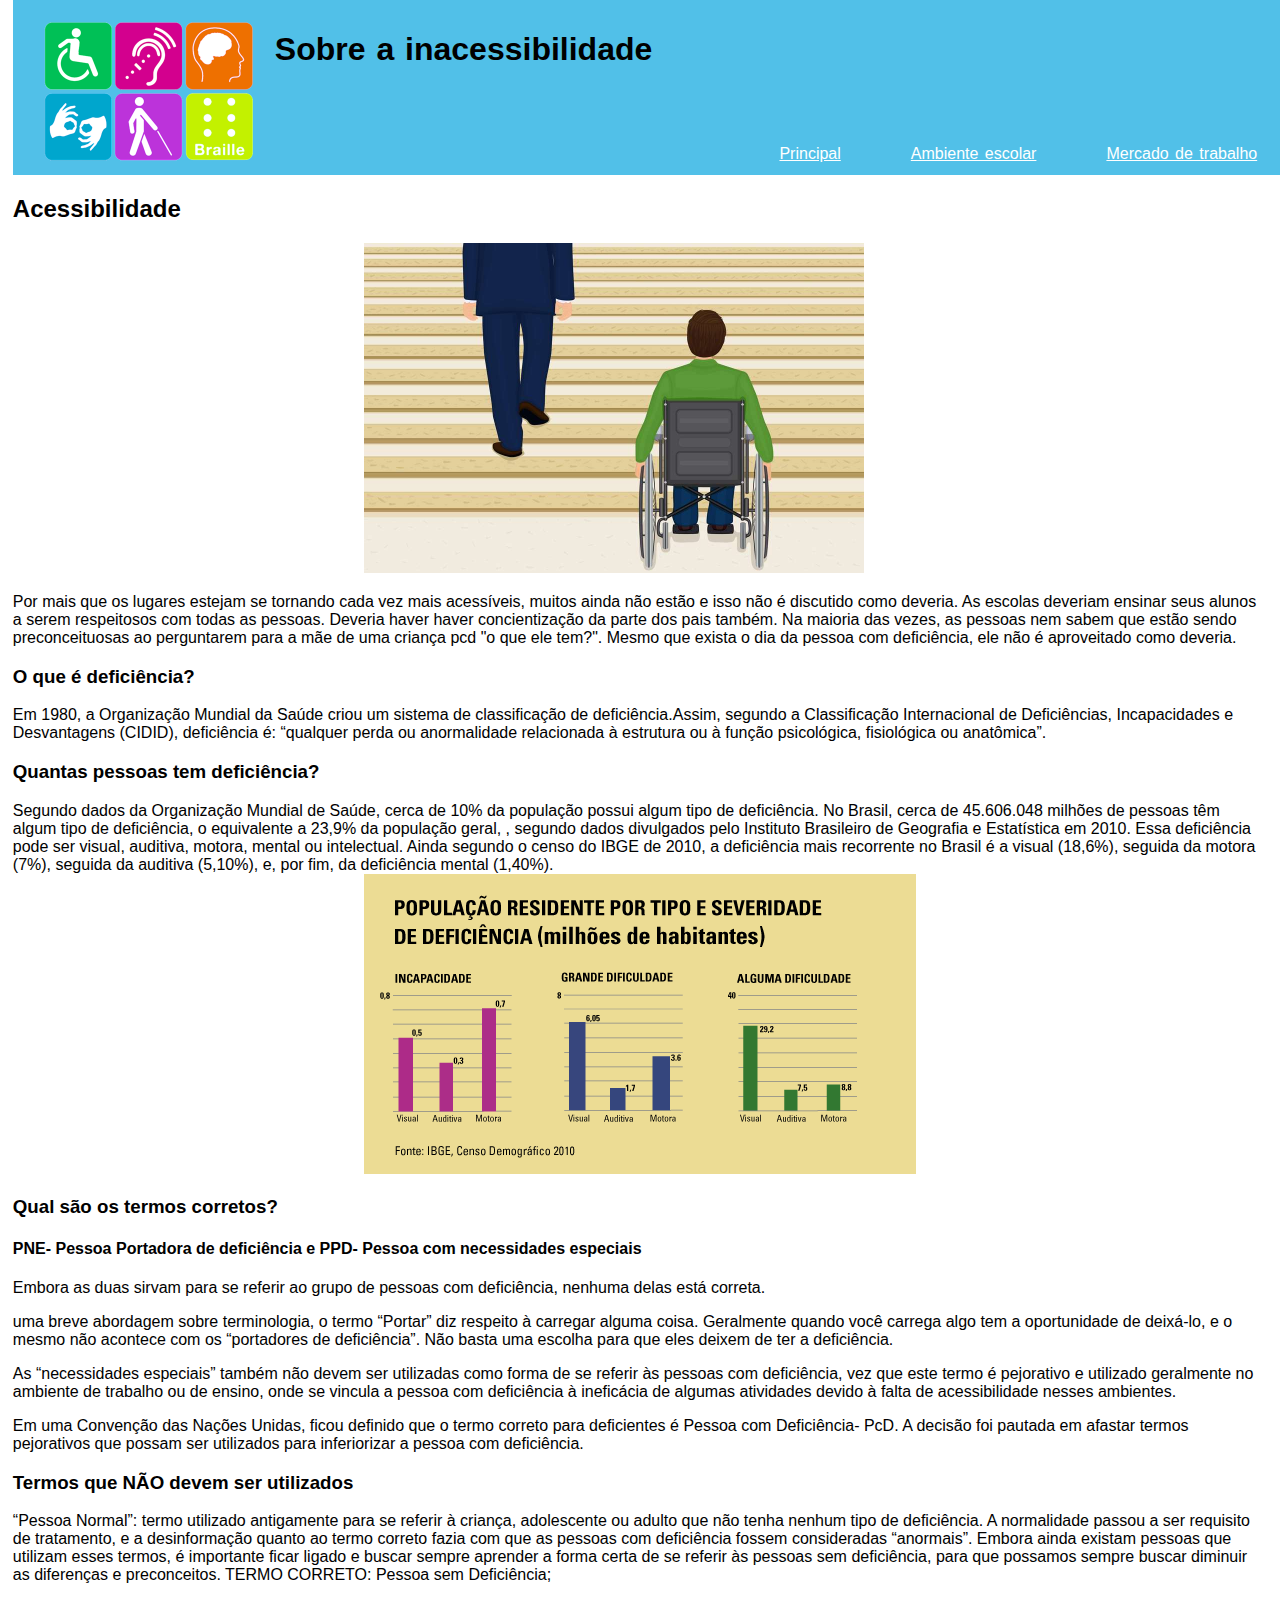
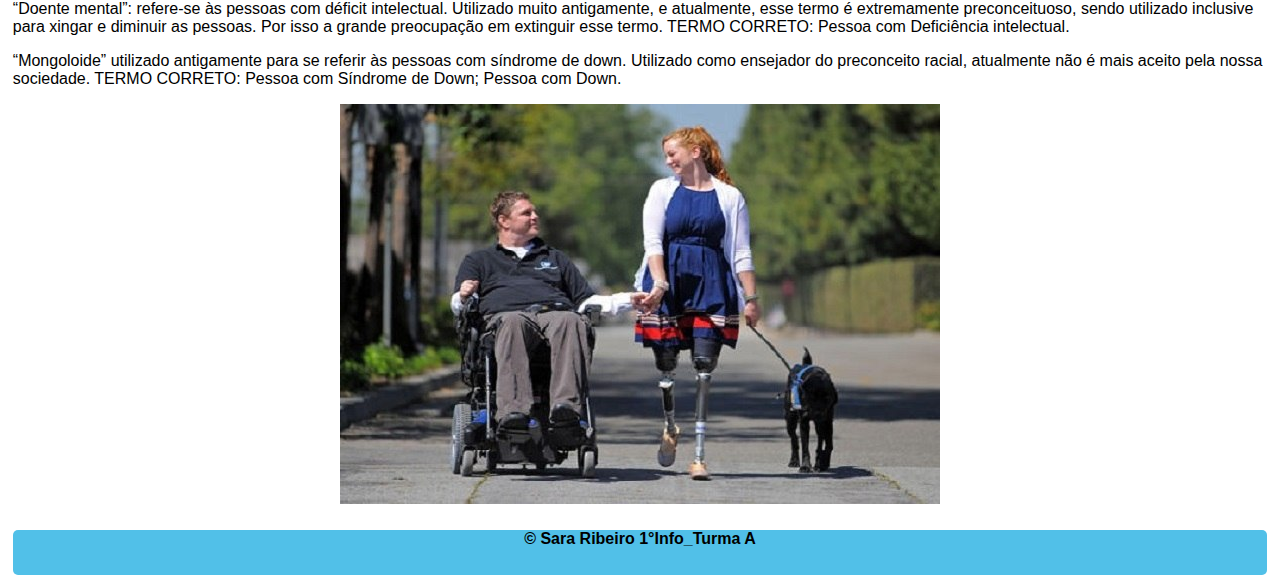
<file: index.html>
<!DOCTYPE html>
<html lang="pt-br">
<head>
    <meta charset="UTF-8">
    <meta http-equiv="X-UA-Compatible" content="IE=edge">
    <meta name="viewport" content="width=device-width, initial-scale=1.0"> 
    <meta name="description" content="sobre os desafios da pessoa com deficiência em diversos locais">
    <meta name="keywords" content="inacessibilidade, acessibilidade,PCD,desafios"> 
    <link rel="stylesheet" href="css/estilos.css">
    <title> Porque nem sempre é para todos? Sobre inacessibilidade</title>
</head>
<body>
    <div id="menu">
      <img src="imagens/lo.png" alt="imagens com os símbolos da acessibilidade">
         <h1>Sobre a inacessibilidade</h1>
         <a href="mercadotrabalho.html"> Mercado de trabalho</a>
         <a href="ambienteescolar.html">Ambiente escolar</a>
         <a href="index.html"> Principal</a>
    </div>
    <h2> Acessibilidade</h2>
    <element id="body">
    <img src="imagens/ficarparatras.png" alt="um homem sem deficiência sobe uma escada enquanto que outro, com deficiência física, não consegue subir pois não é acessível">
    </element>
     <p> Por mais que os lugares estejam se tornando cada vez mais acessíveis, muitos ainda não estão e isso não é discutido como deveria. As escolas deveriam ensinar seus alunos a serem respeitosos com todas as pessoas. Deveria haver haver concientização da parte dos pais também. Na maioria das vezes, as pessoas nem sabem que estão sendo preconceituosas ao perguntarem para a mãe de uma criança pcd "o que ele tem?". Mesmo que exista o dia da pessoa com deficiência, ele não é aproveitado como deveria.</p>
    <h3>O que é deficiência?</h3>
    Em 1980, a Organização Mundial da Saúde criou um sistema de classificação de deficiência.Assim, segundo a Classificação Internacional de Deficiências, Incapacidades e Desvantagens (CIDID), deficiência é: “qualquer perda ou anormalidade relacionada à estrutura ou à função psicológica, fisiológica ou anatômica”.
    <h3> Quantas pessoas tem deficiência? </h3>
    Segundo dados da Organização Mundial de Saúde, cerca de 10% da população possui algum tipo de deficiência. No Brasil, cerca de 45.606.048 milhões de pessoas têm algum tipo de deficiência, o equivalente a 23,9% da população geral, , segundo dados divulgados pelo Instituto Brasileiro de Geografia e Estatística em 2010. Essa deficiência pode ser visual, auditiva, motora, mental ou intelectual. Ainda segundo o censo do IBGE de 2010, a deficiência mais recorrente no Brasil é a visual (18,6%), seguida da motora (7%), seguida da auditiva (5,10%), e, por fim, da deficiência mental (1,40%).
    <center>
        <img src="imagens/quem.png" alt="gráfico mostra a porporção de deficiência">
    </center>
    <h3>Qual são os termos corretos?</h3>
    <h4>PNE- Pessoa Portadora de deficiência e PPD- Pessoa com necessidades especiais</h4>
    <p> Embora as duas sirvam para se referir ao grupo de pessoas com deficiência, nenhuma delas está correta. </p>
    <p> uma breve abordagem sobre terminologia, o termo “Portar” diz respeito à carregar alguma coisa. Geralmente quando você carrega algo tem a oportunidade de deixá-lo, e o mesmo não acontece com os “portadores de deficiência”. Não basta uma escolha para que eles deixem de ter a deficiência.</p>
    <p>As “necessidades especiais” também não devem ser utilizadas como forma de se referir às pessoas com deficiência, vez que este termo é pejorativo e utilizado geralmente no ambiente de trabalho ou de ensino, onde se vincula a pessoa com deficiência à ineficácia de algumas atividades devido à falta de acessibilidade nesses ambientes. </p>
    <p>Em uma Convenção das Nações Unidas, ficou definido que o termo correto para deficientes é Pessoa com Deficiência- PcD. A decisão foi pautada em afastar termos pejorativos que possam ser utilizados para inferiorizar a pessoa com deficiência.</p>

    <h3> Termos que NÃO devem ser utilizados </h3>
    <p>“Pessoa Normal”: termo utilizado antigamente para se referir à criança, adolescente ou adulto que não tenha nenhum tipo de deficiência. A normalidade passou a ser requisito de tratamento, e a desinformação quanto ao termo correto fazia com que as pessoas com deficiência fossem consideradas “anormais”. Embora ainda existam pessoas que utilizam esses termos, é importante ficar ligado e buscar sempre aprender a forma certa de se referir às pessoas sem deficiência, para que possamos sempre buscar diminuir as diferenças e preconceitos. TERMO CORRETO: Pessoa sem Deficiência; </p>
    <p>“Doente mental”: refere-se às pessoas com déficit intelectual. Utilizado muito antigamente, e atualmente, esse termo é extremamente preconceituoso, sendo utilizado inclusive para xingar e diminuir as pessoas. Por isso a grande preocupação em extinguir esse termo. TERMO CORRETO: Pessoa com Deficiência intelectual.</p>
    <p>“Mongoloide” utilizado antigamente para se referir às pessoas com síndrome de down. Utilizado como ensejador do preconceito racial, atualmente não é mais aceito pela nossa sociedade. TERMO CORRETO: Pessoa com Síndrome de Down; Pessoa com Down.</p>
    <center>
    <img src="imagens/familia.jpg" alt="casal de pessoas com deficiência passeando com o cachorro.">
    </center>
    <div id="rodape">
        <center>
            <h4> &copy; Sara Ribeiro 1°Info_Turma A</h4>
        </center>
    </div>
</body>
</html>
</file>
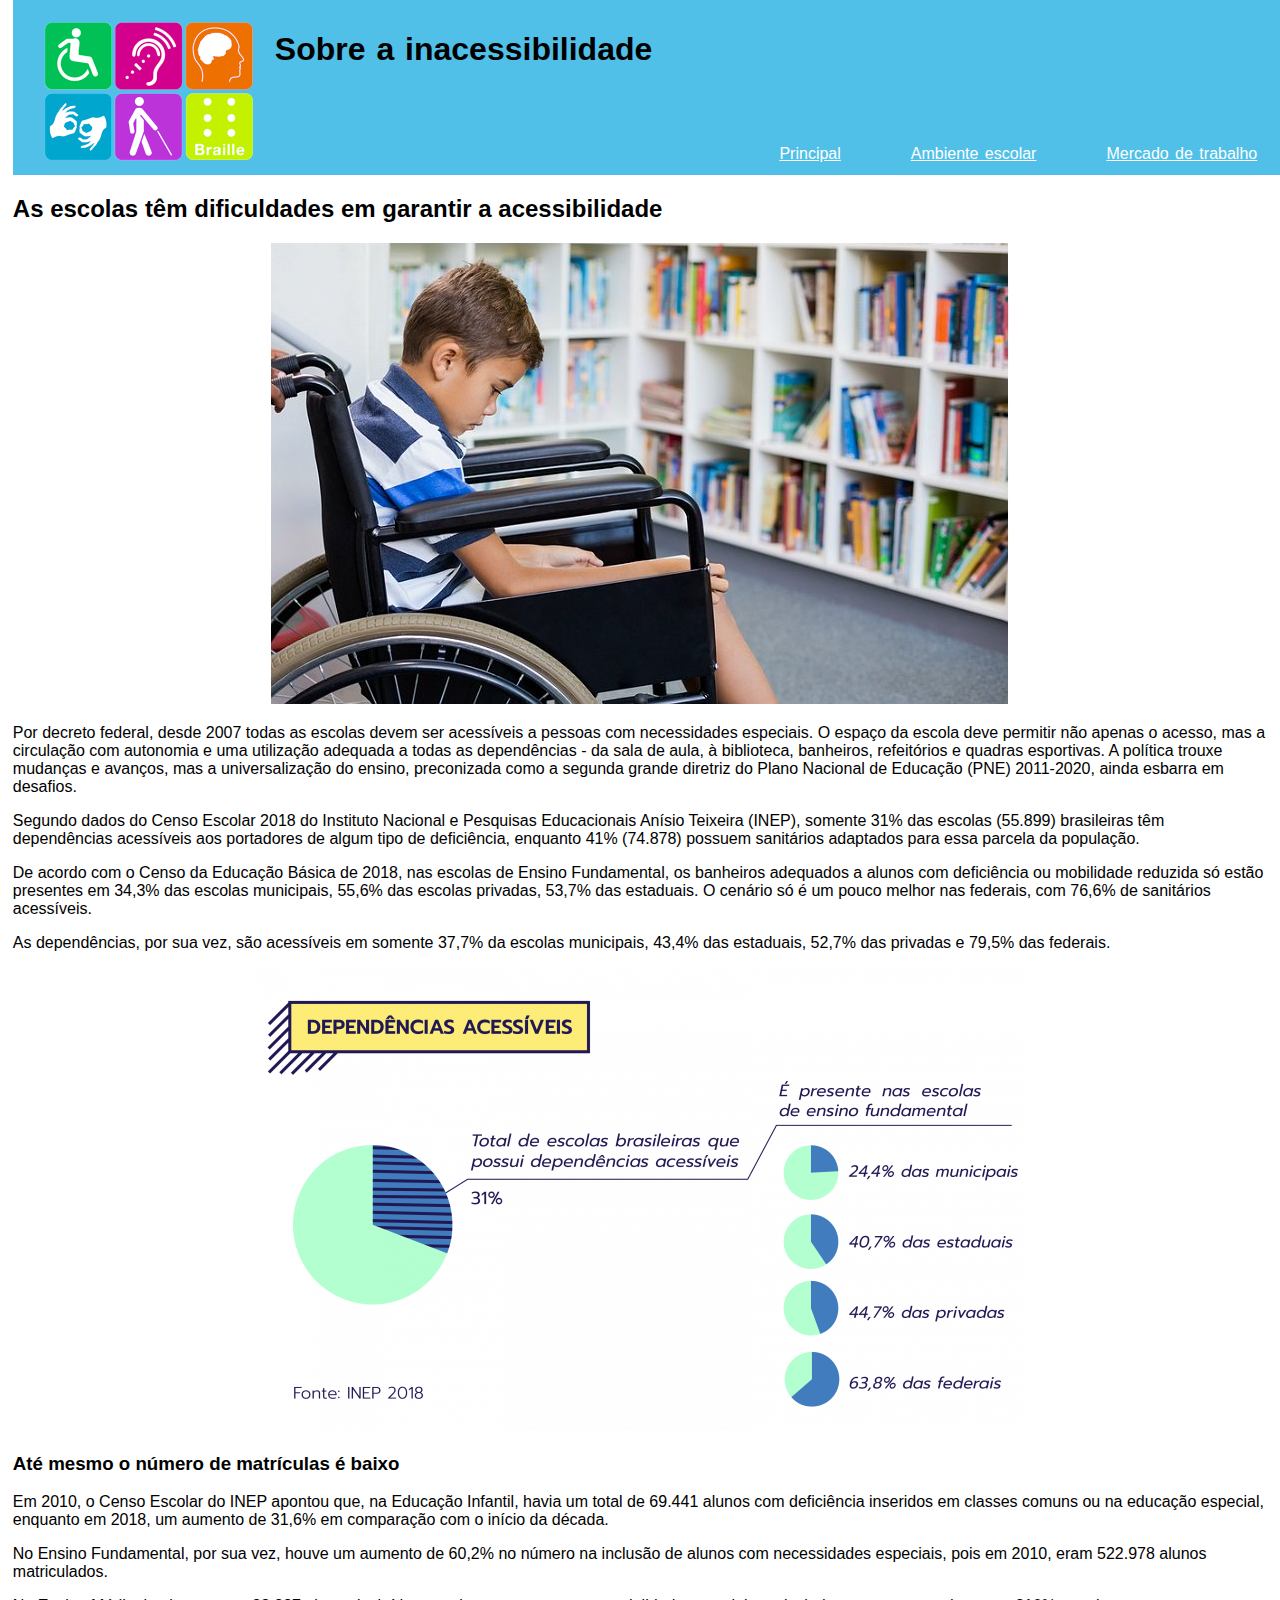
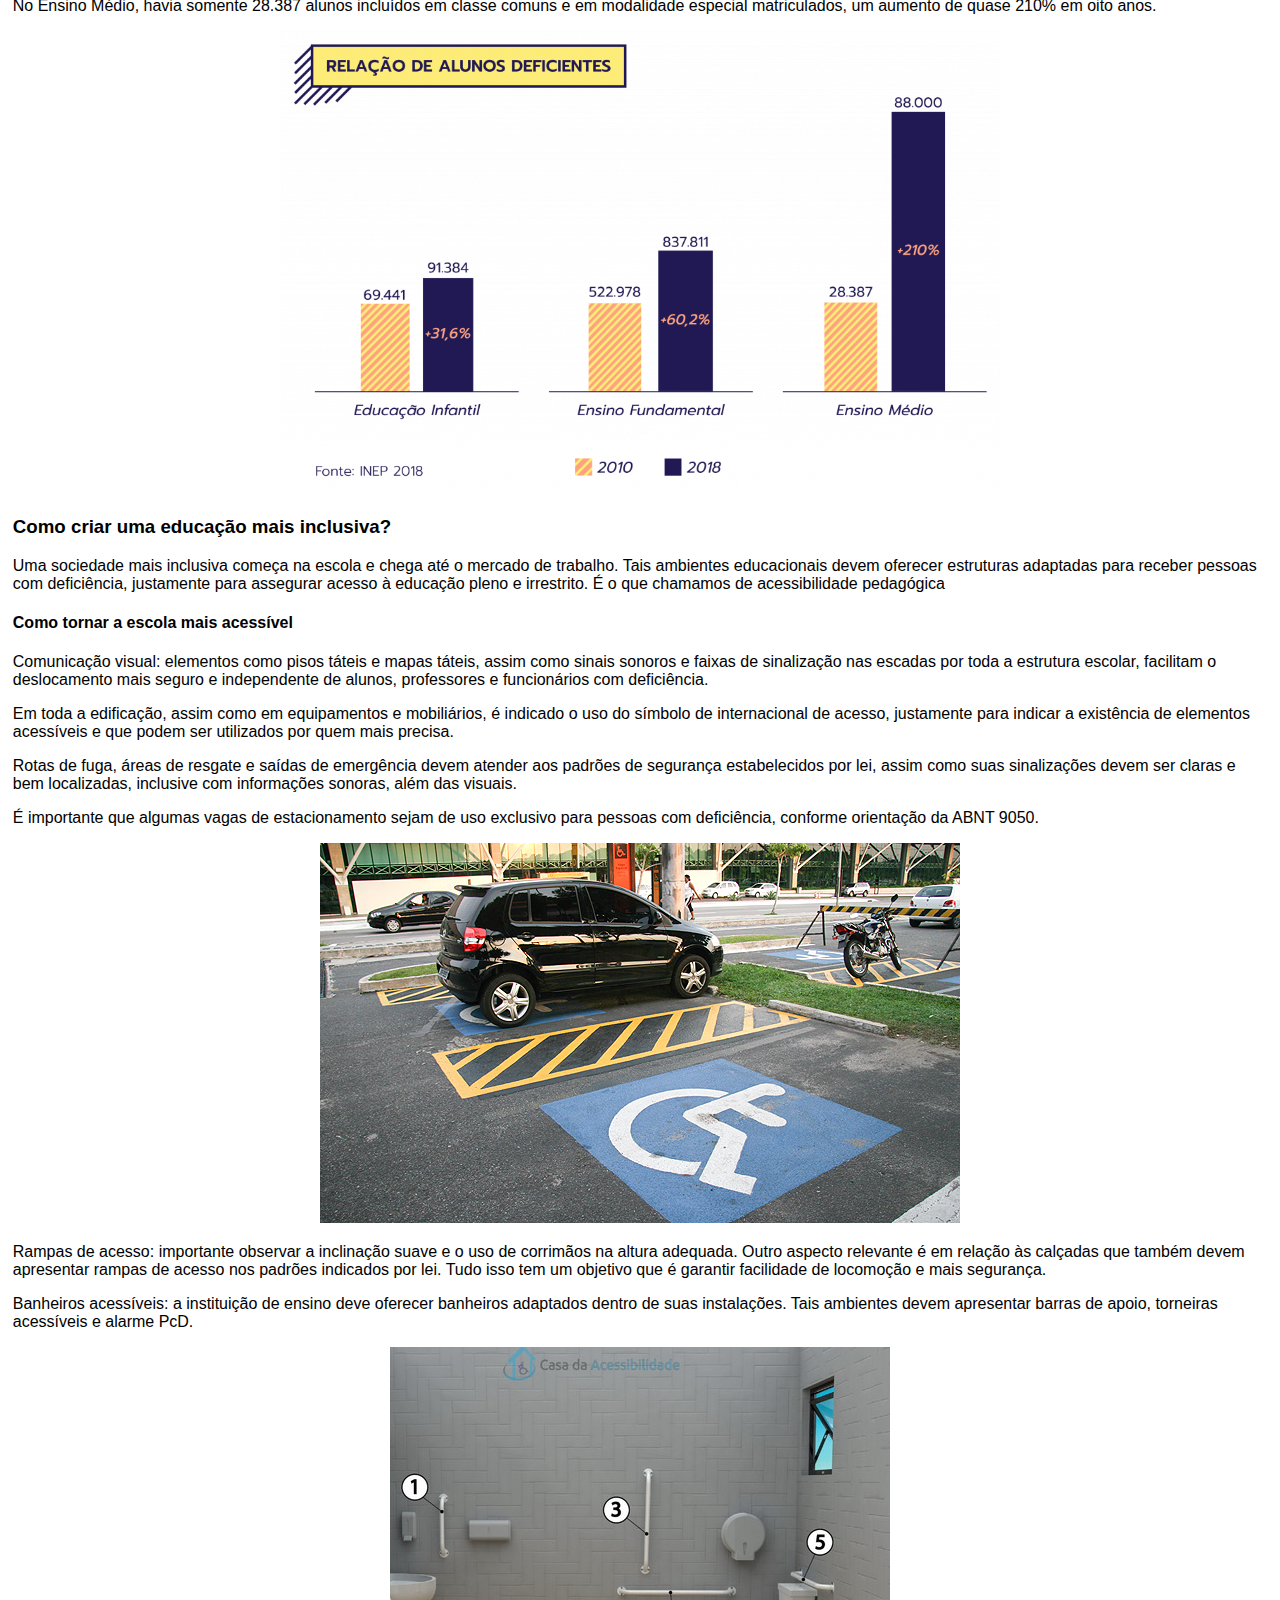
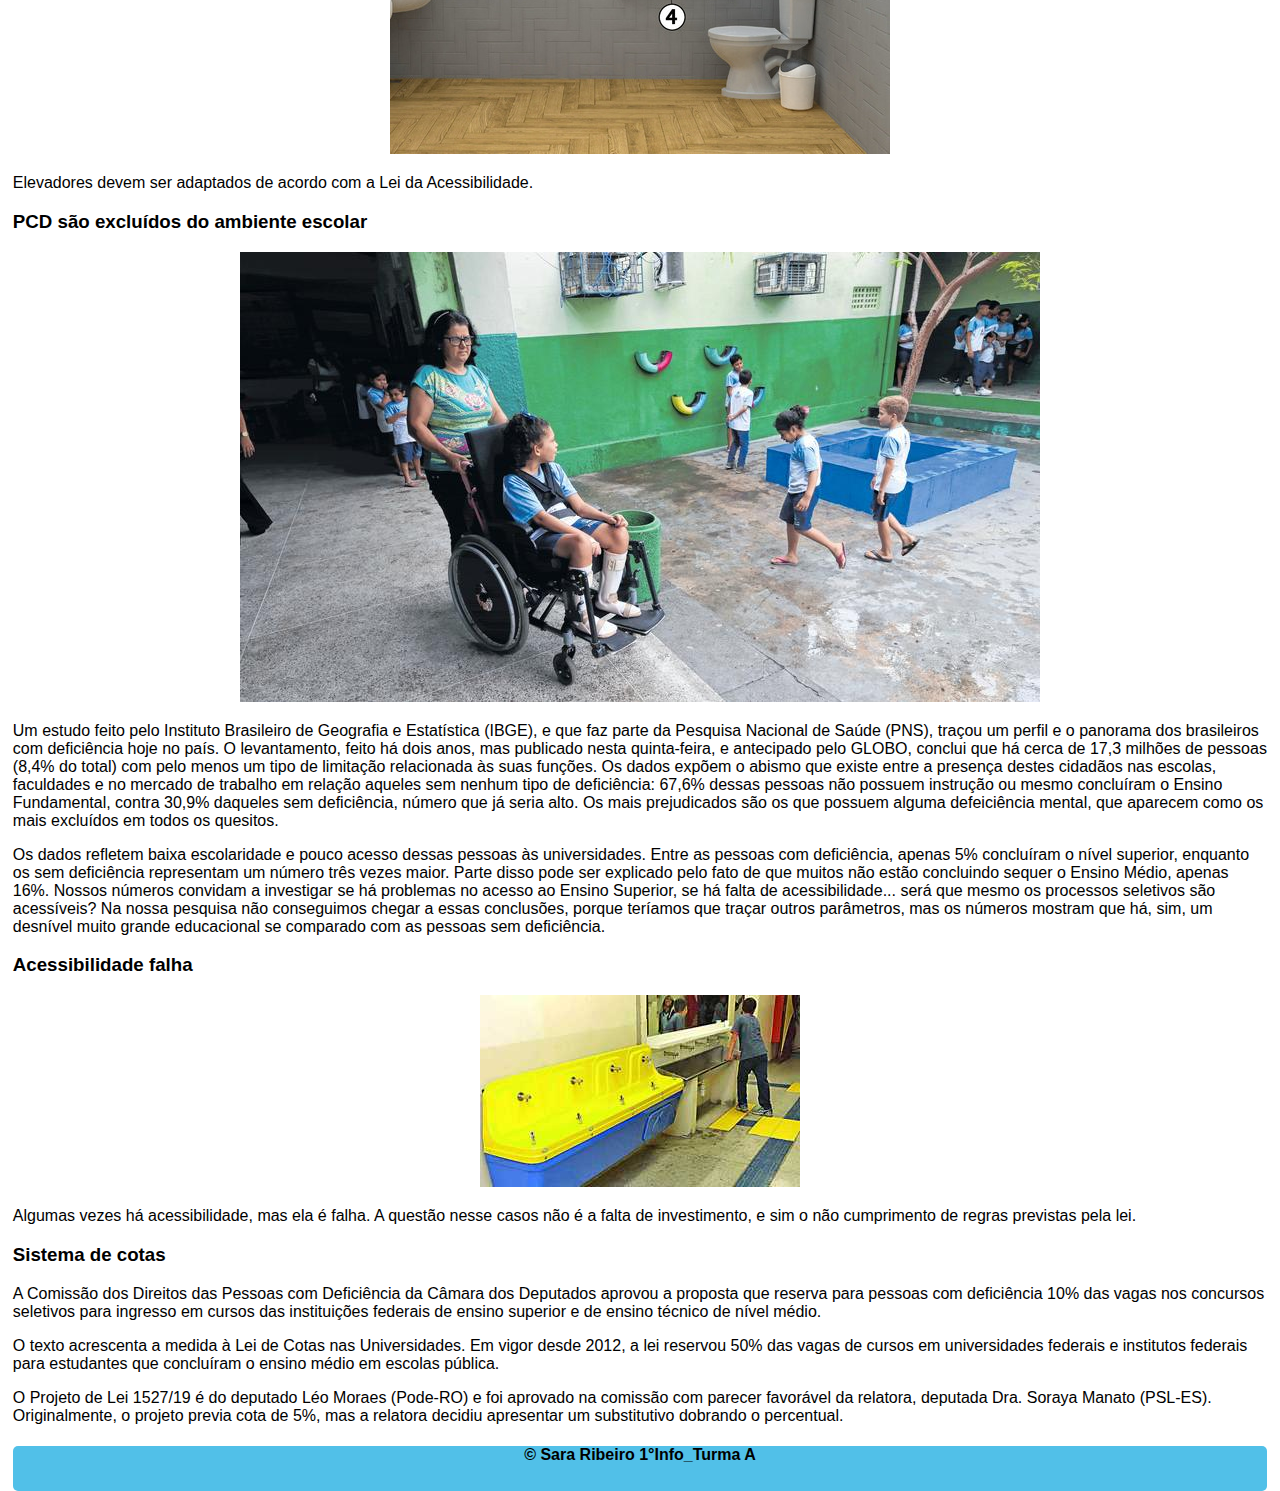
<file: ambienteescolar.html>
<!DOCTYPE html>
<html lang="pt-br">
<head>
    <meta charset="UTF-8">
    <meta http-equiv="X-UA-Compatible" content="IE=edge">
    <meta name="viewport" content="width=device-width, initial-scale=1.0">
    <link rel="stylesheet" href="css/estilos.css">
    <title>Por que nem sempre é para todos?</title>
</head>
<body>
    <div id="menu">
        <img src="imagens/lo.png" alt="imagens com os símbolos da acessibilidade">
           <h1>Sobre a inacessibilidade</h1>
            <a href="mercadotrabalho.html"> Mercado de trabalho</a>
            <a href="ambienteescolar.html">Ambiente escolar</a>
            <a href="index.html"> Principal</a>
    </div>
    <h2> As escolas têm dificuldades em garantir a acessibilidade </h2>
    <center>
        <img src="imagens/esco.jpg" alt="menino com deficiência física na escola">
    </center>
    <p>Por decreto federal, desde 2007 todas as escolas devem ser acessíveis a pessoas com necessidades especiais. O espaço da escola deve permitir não apenas o acesso, mas a circulação com autonomia e uma utilização adequada a todas as dependências - da sala de aula, à biblioteca, banheiros, refeitórios e quadras esportivas. A política trouxe mudanças e avanços, mas a universalização do ensino, preconizada como a segunda grande diretriz do Plano Nacional de Educação (PNE) 2011-2020, ainda esbarra em desafios.</p>
    <p>  Segundo dados do Censo Escolar 2018 do Instituto Nacional e Pesquisas Educacionais Anísio Teixeira (INEP), somente 31% das escolas (55.899) brasileiras têm dependências acessíveis aos portadores de algum tipo de deficiência, enquanto 41% (74.878) possuem sanitários adaptados para essa parcela da população.</p>
    <p>De acordo com o Censo da Educação Básica de 2018, nas escolas de Ensino Fundamental, os banheiros adequados a alunos com deficiência ou mobilidade reduzida só estão presentes em 34,3% das escolas municipais, 55,6% das escolas privadas, 53,7% das estaduais. O cenário só é um pouco melhor nas federais, com 76,6% de sanitários acessíveis.</p>
    <p>As dependências, por sua vez, são acessíveis em somente 37,7% da escolas municipais, 43,4% das estaduais, 52,7% das privadas e 79,5% das federais.</p>
    <center>
         <img src="imagens/gráfico.png" alt="gráfico que mostra o índice de acessibilidade nas escolas">
    </center>
    <h3> Até mesmo o número de matrículas é baixo</h3>
    <p>Em 2010, o Censo Escolar do INEP apontou que, na Educação Infantil, havia um total de 69.441 alunos com deficiência inseridos em classes comuns ou na educação especial, enquanto em 2018, um aumento de 31,6% em comparação com o início da década.</p>
    <p>No Ensino Fundamental, por sua vez, houve um aumento de 60,2% no número na inclusão de alunos com necessidades especiais, pois em 2010, eram 522.978 alunos matriculados.</p>
    <p>No Ensino Médio, havia somente 28.387 alunos incluídos em classe comuns e em modalidade especial matriculados, um aumento de quase 210% em oito anos.</p>
    <center>
        <img src="imagens/relação.png" alt="relação de alunos pcd e não pcd matriculados em escolas">
    </center>
    <h3>Como criar uma educação mais inclusiva?</h3>
    <p> Uma sociedade mais inclusiva começa na escola e chega até o mercado de trabalho. Tais ambientes educacionais devem oferecer estruturas adaptadas para receber pessoas com deficiência, justamente para assegurar acesso à educação pleno e irrestrito. É o que chamamos de acessibilidade pedagógica</p>
    <h4> Como tornar a escola mais acessível</h4>
    <p>Comunicação visual: elementos como pisos táteis e mapas táteis, assim como sinais sonoros e faixas de sinalização nas escadas por toda a estrutura escolar, facilitam o deslocamento mais seguro e independente de alunos, professores e funcionários com deficiência.</p>
    <p>Em toda a edificação, assim como em equipamentos e mobiliários, é indicado o uso do símbolo de internacional de acesso, justamente para indicar a existência de elementos acessíveis e que podem ser utilizados por quem mais precisa.</p>
    <p>Rotas de fuga, áreas de resgate e saídas de emergência devem atender aos padrões de segurança estabelecidos por lei, assim como suas sinalizações devem ser claras e bem localizadas, inclusive com informações sonoras, além das visuais.</p>
    <p>É importante que algumas vagas de estacionamento sejam de uso exclusivo para pessoas com deficiência, conforme orientação da ABNT 9050. </p>
    <center>
        <img src="imagens/vaga.jpg" alt="vaga para pessoas com mobilidade reduzida">
    </center>
    <p>Rampas de acesso: importante observar a inclinação suave e o uso de corrimãos na altura adequada. Outro aspecto relevante é em relação às calçadas que também devem apresentar rampas de acesso nos padrões indicados por lei. Tudo isso tem um objetivo que é garantir facilidade de locomoção e mais segurança.</p>
    <p>Banheiros acessíveis: a instituição de ensino deve oferecer banheiros adaptados dentro de suas instalações. Tais ambientes devem apresentar barras de apoio, torneiras acessíveis e alarme PcD.</p>
    <center>
        <img src="imagens/banheiro.jpg" alt="banheiro acessível">
    </center>
    <p>Elevadores devem ser adaptados de acordo com a Lei da Acessibilidade.</p>
    <h3> PCD são excluídos do ambiente escolar</h3>
    <center>
        <img src="imagens/escola.jpg" alt="menina observando seus colegas brincando em um local sem acessibilidade">
    </center>
    <p>Um estudo feito pelo Instituto Brasileiro de Geografia e Estatística (IBGE), e que faz parte da Pesquisa Nacional de Saúde (PNS), traçou um perfil e o panorama dos brasileiros com deficiência hoje no país. O levantamento, feito há dois anos, mas publicado nesta quinta-feira, e antecipado pelo GLOBO, conclui que há cerca de 17,3 milhões de pessoas (8,4% do total) com pelo menos um tipo de limitação relacionada às suas funções. Os dados expõem o abismo que existe entre a presença destes cidadãos nas escolas, faculdades e no mercado de trabalho em relação aqueles sem nenhum tipo de deficiência: 67,6% dessas pessoas não possuem instrução ou mesmo concluíram o Ensino Fundamental, contra 30,9% daqueles sem deficiência, número que já seria alto. Os mais prejudicados são os que possuem alguma defeiciência mental, que aparecem como os mais excluídos em todos os quesitos.</p>
    <p>Os dados refletem baixa escolaridade e pouco acesso dessas pessoas às universidades. Entre as pessoas com deficiência, apenas 5% concluíram o nível superior, enquanto os sem deficiência representam um número três vezes maior. Parte disso pode ser explicado pelo fato de que muitos não estão concluindo sequer o Ensino Médio, apenas 16%. Nossos números convidam a investigar se há problemas no acesso ao Ensino Superior, se há falta de acessibilidade... será que mesmo os processos seletivos são acessíveis? Na nossa pesquisa não conseguimos chegar a essas conclusões, porque teríamos que traçar outros parâmetros, mas os números mostram que há, sim, um desnível muito grande educacional se comparado com as pessoas sem deficiência.</p>
    <h3>Acessibilidade falha</h3>
    <center>
        <img src="imagens/escolafalha.jpg" alt="piso tátil conduz a um lugar sem acessibilidade">
    </center>
    <p> Algumas vezes há acessibilidade, mas ela é falha. A questão nesse casos não é a falta de investimento, e sim o não cumprimento de regras previstas pela lei.</p>
    <h3>Sistema de cotas</h3>
    <p>A Comissão dos Direitos das Pessoas com Deficiência da Câmara dos Deputados aprovou a proposta que reserva para pessoas com deficiência 10% das vagas nos concursos seletivos para ingresso em cursos das instituições federais de ensino superior e de ensino técnico de nível médio.</p>
    <p>O texto acrescenta a medida à Lei de Cotas nas Universidades. Em vigor desde 2012, a lei reservou 50% das vagas de cursos em universidades federais e institutos federais para estudantes que concluíram o ensino médio em escolas pública.</p>
    <p>O Projeto de Lei 1527/19 é do deputado Léo Moraes (Pode-RO) e foi aprovado na comissão com parecer favorável da relatora, deputada Dra. Soraya Manato (PSL-ES). Originalmente, o projeto previa cota de 5%, mas a relatora decidiu apresentar um substitutivo dobrando o percentual.</p>
    <div id="rodape">
        <center>
            <h4> &copy; Sara Ribeiro 1°Info_Turma A</h4>
        </center>
    </div>
</body>
</html>
</file>
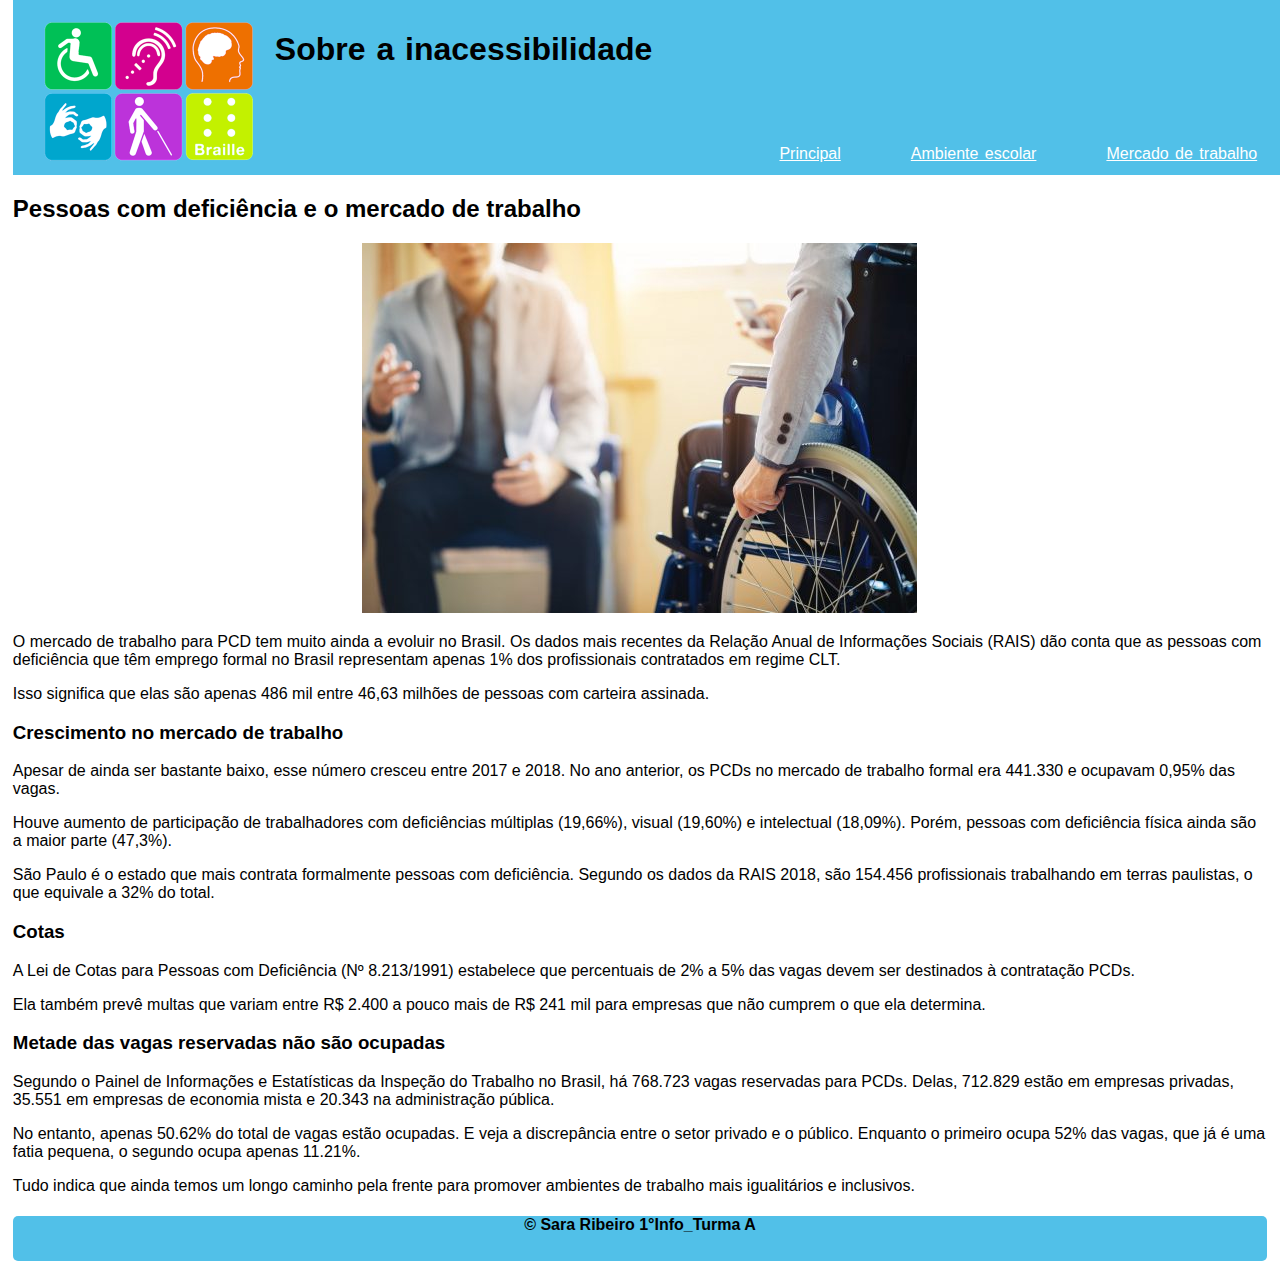
<file: mercadotrabalho.html>
<!DOCTYPE html>
<html lang="pt-br">
<head>
    <meta charset="UTF-8">
    <meta http-equiv="X-UA-Compatible" content="IE=edge">
    <meta name="viewport" content="width=device-width, initial-scale=1.0">
    <link rel="stylesheet" href="css/estilos.css">
    <title>Por que nem sempre é para todos?</title>
</head>
<body>
    <div id="menu">
        <img src="imagens/lo.png" alt="imagens com os símbolos da acessibilidade">
           <h1> Sobre a inacessibilidade</h1>
           <a href="mercadotrabalho.html"> Mercado de trabalho</a>
           <a href="ambienteescolar.html">Ambiente escolar</a>
           <a href="index.html"> Principal</a>
      </div>
      <h2> Pessoas com deficiência e o mercado de trabalho</h2>
      <center> 
        <img src="imagens/mercadodetrabalho.jpg" alt="homem pcd fazendo uma entrevista de emprego">
     </center>
    <p>O mercado de trabalho para PCD tem muito ainda a evoluir no Brasil. Os dados mais recentes da Relação Anual de Informações Sociais (RAIS) dão conta que as pessoas com deficiência que têm emprego formal no Brasil representam apenas 1% dos profissionais contratados em regime CLT.</p>
    <p> Isso significa que elas são apenas 486 mil entre 46,63 milhões de pessoas com carteira assinada. 
    </p>
    <h3> Crescimento no mercado de trabalho</h3>
    <p>Apesar de ainda ser bastante baixo, esse número cresceu entre 2017 e 2018. No ano anterior, os PCDs no mercado de trabalho formal era 441.330 e ocupavam 0,95% das vagas.</p>
    <p>Houve aumento de participação de trabalhadores com deficiências múltiplas (19,66%), visual (19,60%) e intelectual (18,09%). Porém, pessoas com deficiência física ainda são a maior parte (47,3%). </p>
    <p>São Paulo é o estado que mais contrata formalmente pessoas com deficiência. Segundo os dados da RAIS 2018, são 154.456 profissionais trabalhando em terras paulistas, o que equivale a 32% do total.</p>
    <h3>Cotas</h3>
    <p>A Lei de Cotas para Pessoas com Deficiência (Nº 8.213/1991) estabelece que percentuais de 2% a 5% das vagas devem ser destinados à contratação PCDs.</p>
    <p>Ela também prevê multas que variam entre R$ 2.400 a pouco mais de R$ 241 mil para empresas que não cumprem o que ela determina.</p>
    <h3>Metade das vagas reservadas não são ocupadas</h3>
    <p>Segundo o Painel de Informações e Estatísticas da Inspeção do Trabalho no Brasil, há 768.723 vagas reservadas para PCDs. Delas, 712.829 estão em empresas privadas, 35.551 em empresas de economia mista e 20.343 na administração pública. </p>
    <p>No entanto, apenas 50.62% do total de vagas estão ocupadas. E veja a discrepância entre o setor privado e o público. Enquanto o primeiro ocupa 52% das vagas, que já é uma fatia pequena, o segundo ocupa apenas 11.21%.</p>
    <p>Tudo indica que ainda temos um longo caminho pela frente para promover ambientes de trabalho mais igualitários e inclusivos.</p>
    <div id="rodape">
        <center>
            <h4> &copy; Sara Ribeiro 1°Info_Turma A</h4>
        </center>
    </div>
</body>
</html>
</file>
<file: css/estilos.css>
body {
    background-color: white;
    margin: auto;
    width: 98%;
    font-family: Verdana, Geneva, Tahoma, Arial, Helvetica;
    font-size: medium;
}
#body{
    padding: 55% 28%;
}

#menu {
       background-color: #51C0E8;
       height: 155px;
       width: 100%;
       margin: auto;
       padding: 10px 10px;
       word-spacing: 2px;
}

#menu img {
            float: left;
            padding: 0px 20px;
}

a:link {
    float: right;
    padding: 55px 20px 0px 50px;
    color: white;
    text-decoration: underline;
}

a:visited {
            color: white;
            background-color: transparent;
            text-decoration: underline;
}

a:hover {
    text-decoration: none;
    background-color: #3d8ca9;
    color: black; 
    padding: 5px;
    text-decoration: none;
}

a:active {
           color: #3d8ca9;
           background-color: transparent;
           text-decoration: none;
}
#rodape{
    text-align: center;
    background-color:#51C0E8;
    height: 45px;
    width: 100%;
    margin: auto;
    border-radius: 5px;
}
</file>
